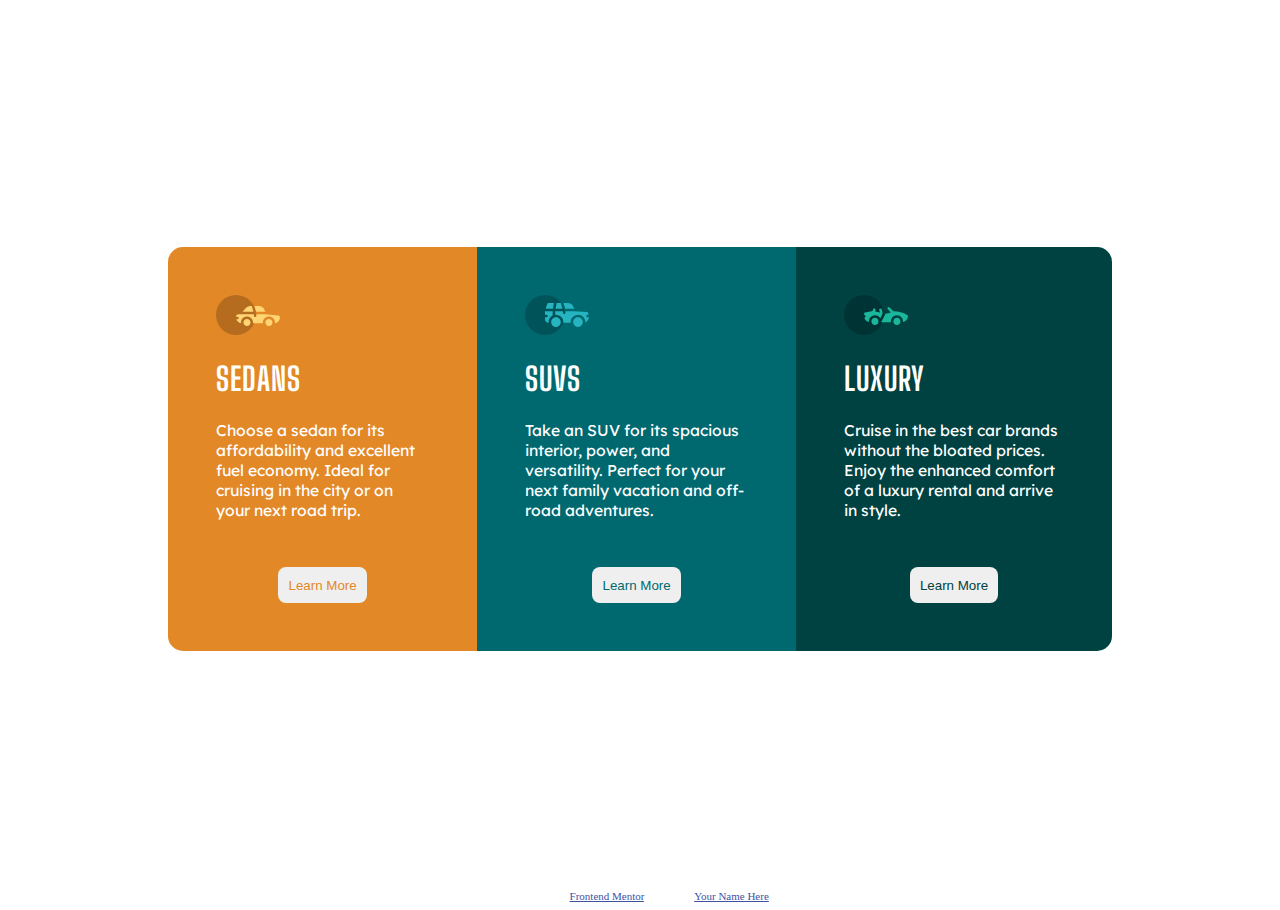
<file: 3-column-preview-card-component-main/index.html>
<!-- https://www.frontendmentor.io/challenges/3column-preview-card-component-pH92eAR2-/hub/3column-preview-card-component-PTOJ-hNgG -->
<!DOCTYPE html>
<html lang="en">

<head>
  <meta charset="UTF-8">
  <meta name="viewport" content="width=device-width, initial-scale=1.0"> <!-- displays site properly based on user's device -->
  <link rel="stylesheet" href="css/styles.css">
  <link rel="icon" type="image/png" sizes="32x32" href="./images/favicon-32x32.png">
  <link rel="preconnect" href="https://fonts.googleapis.com">
  <link rel="preconnect" href="https://fonts.gstatic.com" crossorigin>
  <link href="https://fonts.googleapis.com/css2?family=Big+Shoulders+Display:wght@700&family=Lexend+Deca&display=swap" rel="stylesheet">
  <title>Frontend Mentor | 3-column preview card component</title>

  <!-- Feel free to remove these styles or customise in your own stylesheet 👍 -->
  <style>
    .attribution {
      font-size: 11px;
      text-align: center;
    }

    .attribution a {
      color: hsl(228, 45%, 44%);
    }
  </style>
</head>

<body>
  <div class="work_area">
    <section class="container">

      <div class="total_sedan">
        <img src="images/icon-sedans.svg" alt="icon-sedan">
        <h1>Sedans</h1>
        <p>
          Choose a sedan for its affordability and excellent fuel economy. Ideal for cruising in the city
          or on your next road trip.
        </p>
        <div class=button>
          <button type="button" name="button">Learn More</button>
        </div>
      </div>

      <div class="total_SUVs">
        <img src="images/icon-suvs.svg" alt="icon-suvs">
        <h1>SUVs</h1>
        <p>
          Take an SUV for its spacious interior, power, and versatility. Perfect for your next family vacation
          and off-road adventures.
        </p>
        <div class=button>
          <button type="button" name="button">Learn More</button>
        </div>
      </div>

      <div class="total_Luxury">
        <img src="images/icon-luxury.svg" alt="icon-luxury">
        <h1>Luxury</h1>
        <p>
          Cruise in the best car brands without the bloated prices. Enjoy the enhanced comfort of a luxury
          rental and arrive in style.
        </p>
        <div class=button>
          <button type="button" name="button">Learn More</button>
        </div>
      </div>
    </section>
  </div>
  <div class="attribution">
    Challenge by <a href="https://www.frontendmentor.io?ref=challenge" target="_blank">Frontend Mentor</a>.
    Coded by <a href="#">Your Name Here</a>.
  </div>

</body>

</html>
</file>
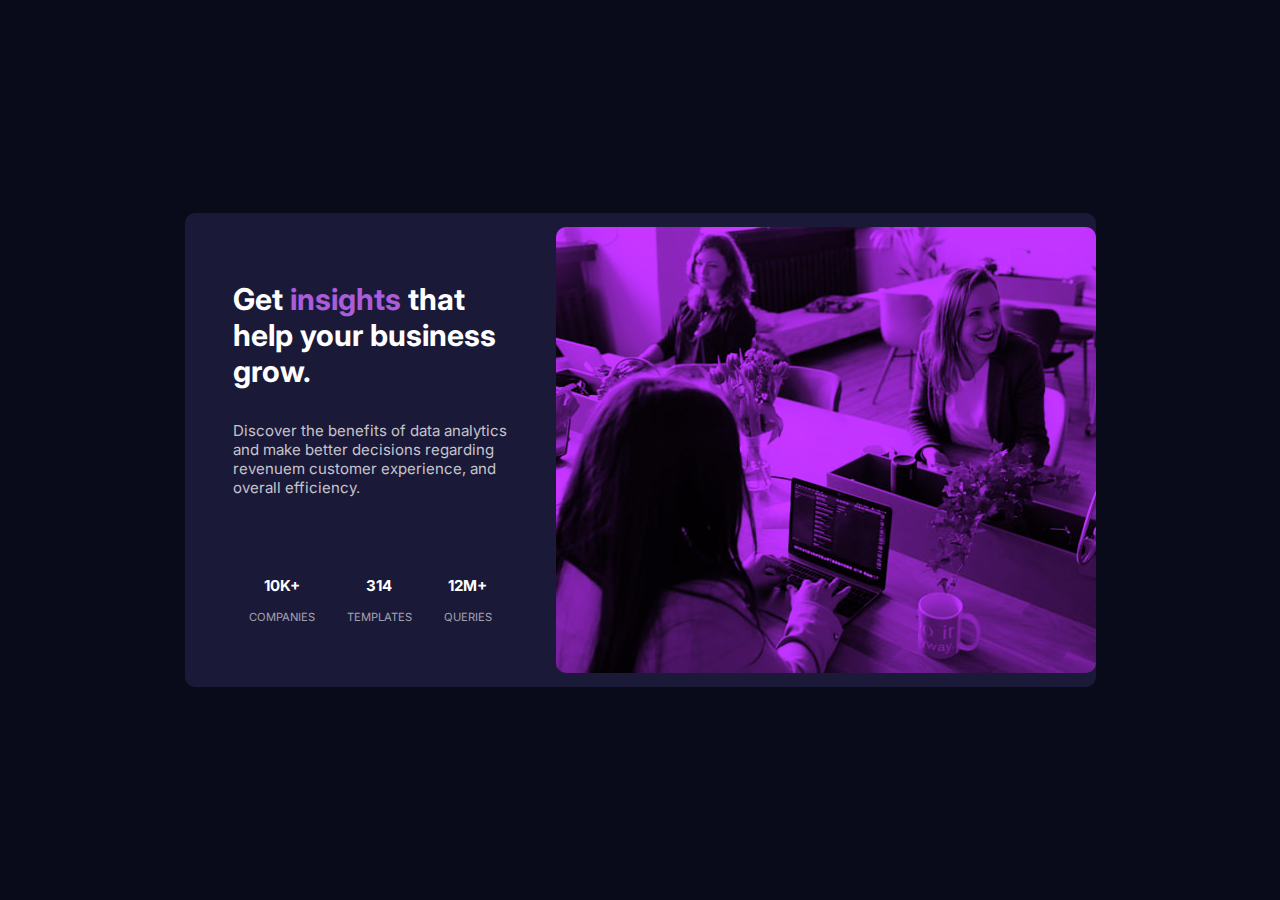
<file: stats-preview-card-component-main/index.html>
<!DOCTYPE html>
<html lang="en">

<head>
  <meta charset="UTF-8">
  <meta name="viewport" content="width=device-width, initial-scale=1.0"> <!-- displays site properly based on user's device -->
  <link rel="stylesheet" href="css/styles.css">
  <link rel="icon" type="image/png" sizes="32x32" href="./images/favicon-32x32.png">
  <link rel="preconnect" href="https://fonts.googleapis.com">
  <link rel="preconnect" href="https://fonts.gstatic.com" crossorigin>
  <link href="https://fonts.googleapis.com/css2?family=Inter:wght@400;700&family=Lexend&display=swap" rel="stylesheet">

  <title>Frontend Mentor | Stats preview card component</title>

</head>


<body>

  <div class="wrapper">
    <section class="container">
    <div class="left">
      <div class="top-left">
        <h1>
          Get <span class="insight">insights</span> that help your business grow.
        </h1>
        <p>
          Discover the benefits of data analytics and make better decisions regarding revenuem customer experience, and overall efficiency.
        </p>
      </div>

      <div class="bottom-left">
        <div class="stat-box">
          <p class="stat">10k+ </p>
          <p class="stat-head">companies</p>
          </p>
        </div>

        <div class="stat-box">
          <p class="stat">314</p>
          <p class="stat-head">templates</p>
        </div>


        <div class="stat-box">
          <p class="stat">12M+</p>
          <p class="stat-head"> queries</p>
        </div>

      </div>
    </div>
    <div class="right">
      <img src="images/image-header-desktop.jpg">
    </div>
</section>
  </div>
</body>

</html>
</file>
<file: 3-column-preview-card-component-main/css/styles.css>
body {
  color: white;
  font-size: 0.98rem;
}

h1 {
  font-family: Big Shoulders Display;
  font-weight: 700;
  text-transform: uppercase;
  letter-spacing: 1px;
  font-size: 2.0rem;
}

.button {
  text-align: center;
}

button {
  margin-top: 2rem;
  padding: 0.65rem;
  border: 0;
  border-radius: 8px;
}

.work_area {
  height: 98vh;
  display: flex;
  align-items: center;
  justify-content: center;
}

.container {
  display: flex;
  margin: auto 25rem;


}

.container p {
  font-family: Lexend Deca;
}

.total_sedan {
  border-radius: 15px 0 0 15px;
  padding: 3rem;
  background-color: hsl(31, 77%, 52%);
}

.total_sedan button {
  color: hsl(31, 77%, 52%);
}

.total_SUVs {
  padding: 3rem;
  background-color: hsl(184, 100%, 22%);
}

.total_SUVs button {
  color: hsl(184, 100%, 22%);
}

.total_Luxury {
  border-radius: 0px 15px 15px 0;
  padding: 3rem;
  background-color: hsl(179, 100%, 13%);
}

.total_Luxury button {
  color: hsl(179, 100%, 13%);
}

@media (max-width: 1780px) {
  .container {
    margin: auto 20rem;
  }
}


@media (max-width: 1410px) {
  .container {
    margin: auto 10rem;
  }
}

@media (max-width: 900px) {
  .work_area {
    height: 120vh;

  }
  .container {
    flex-direction: column;
    margin: 5rem 2rem;
  }

  .total_sedan {
    border-radius: 15px 15px 0 0;
  }

  .total_Luxury {
    border-radius: 0px 0 15px 15px;
  }


}
</file>
<file: stats-preview-card-component-main/css/styles.css>
body{
  font-size: 0.94rem;
   font-family: Inter;
   color: white;
  background-color: hsl(233, 47%, 7%);
  margin:0;
}

.wrapper{
  min-height: 100vh;
  display: flex;
  align-items: center;
  justify-content: center;
  background-color:hsl(233, 47%, 7%);
}

.container{
  display: flex;
  margin: auto 25rem;
  align-items: center;
  justify-content: center;
  background-color:hsl(244, 38%, 16%);
  border-radius: 10px;
}
.left{
  padding: 4rem;
}

.top-left p{
  color: hsla(0, 0%, 100%, 0.75);
  margin-top: 2rem;
}

.bottom-left{
  margin-top: 4rem;
  display: flex;
  justify-content: space-around;
  text-align: center;
  text-transform: uppercase;
}

.insight{
  color: hsl(277, 64%, 61%);
}

.stat{
  font-weight: 700;
}

.stat-head{
  color: hsla(0, 0%, 100%, 0.6);
}
.right{
  opacity: 0.;
  display: flex;
}
img{
  filter:brightness(30%) sepia(50%) saturate(40) hue-rotate(270deg);
  border-radius: 10px;
}


@media (max-width: 1780px) {
  .left{
    padding: 3rem;
  }

  .stat-head{
    font-size:  0.7rem;
    padding: 0 1rem;
  }
}

@media (max-width: 900px) {
  .wrapper{
    width: 100vw;
  }
  img{
width: 90vw;

  }
  .container{
      flex-direction: column-reverse;
      margin: 1rem;
      width: 90vw;
  }

  .bottom-left{
    flex-direction: column;
  }


}
</file>
